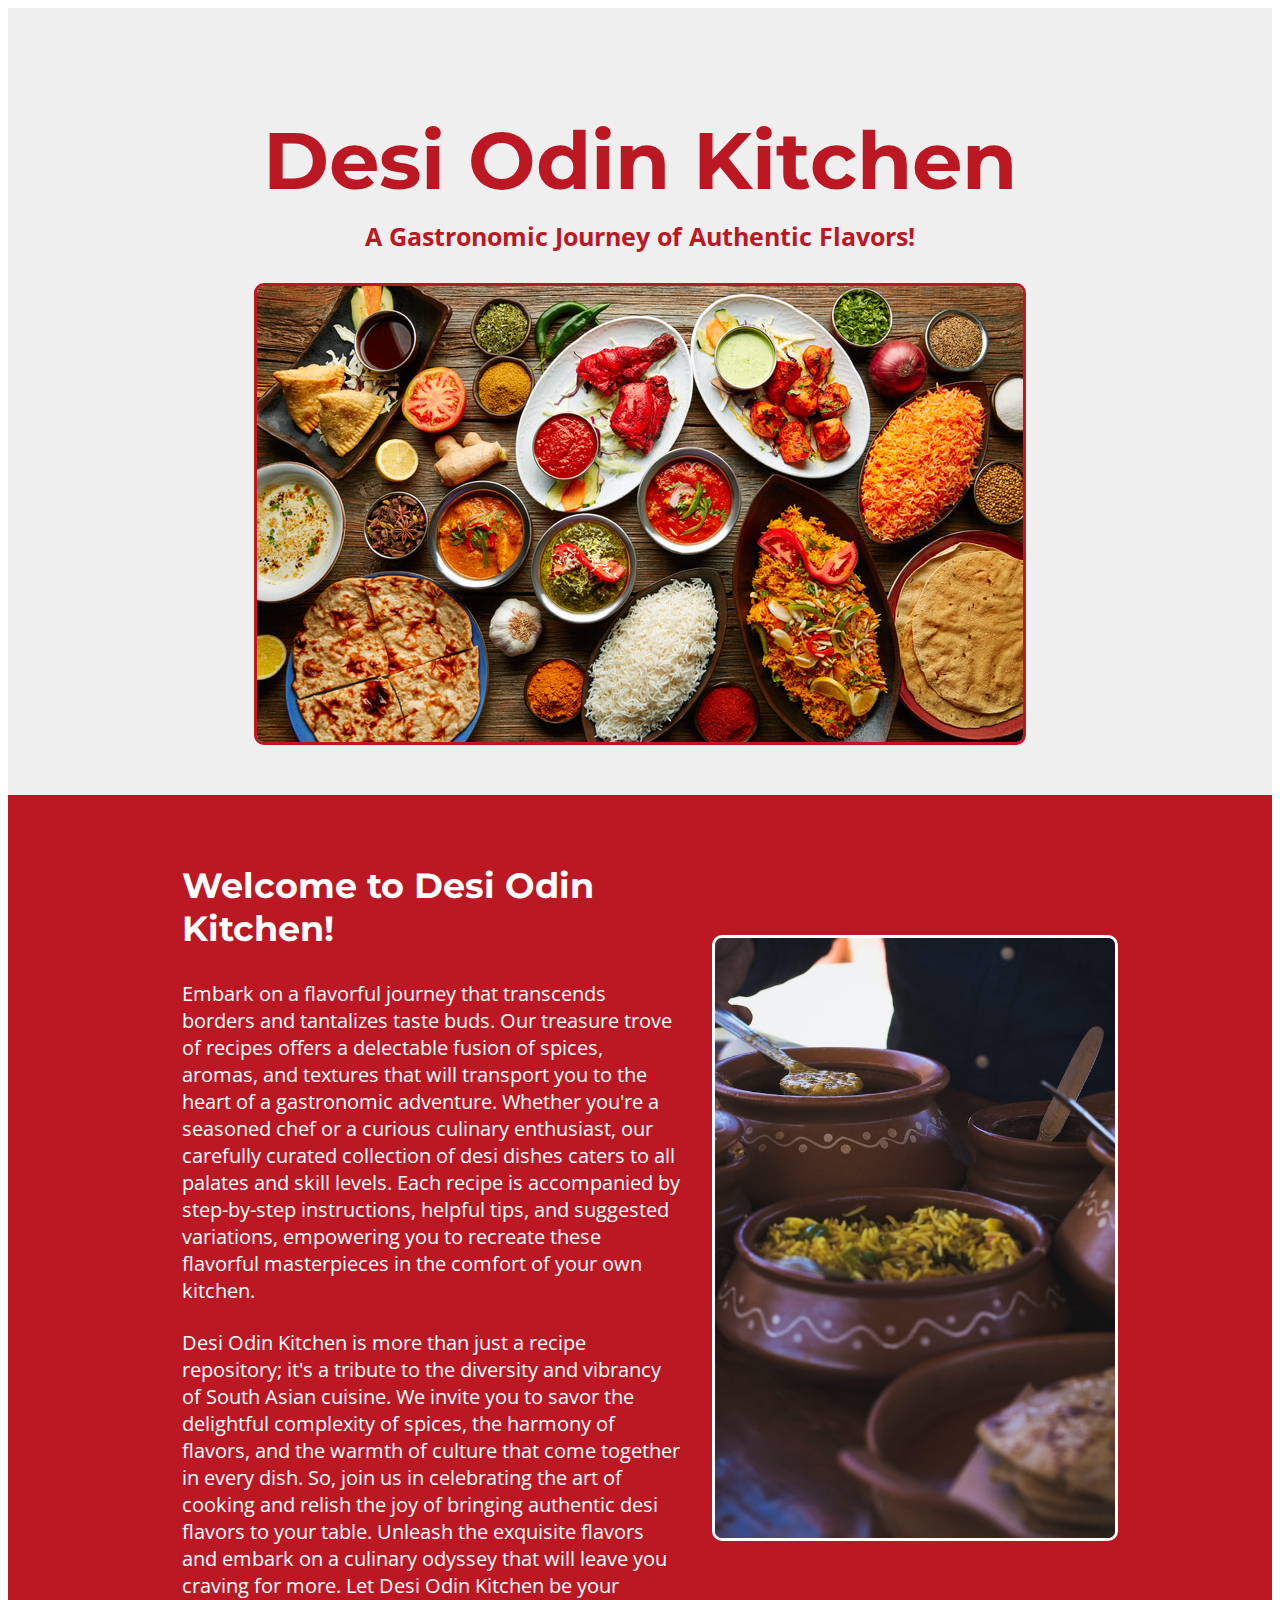
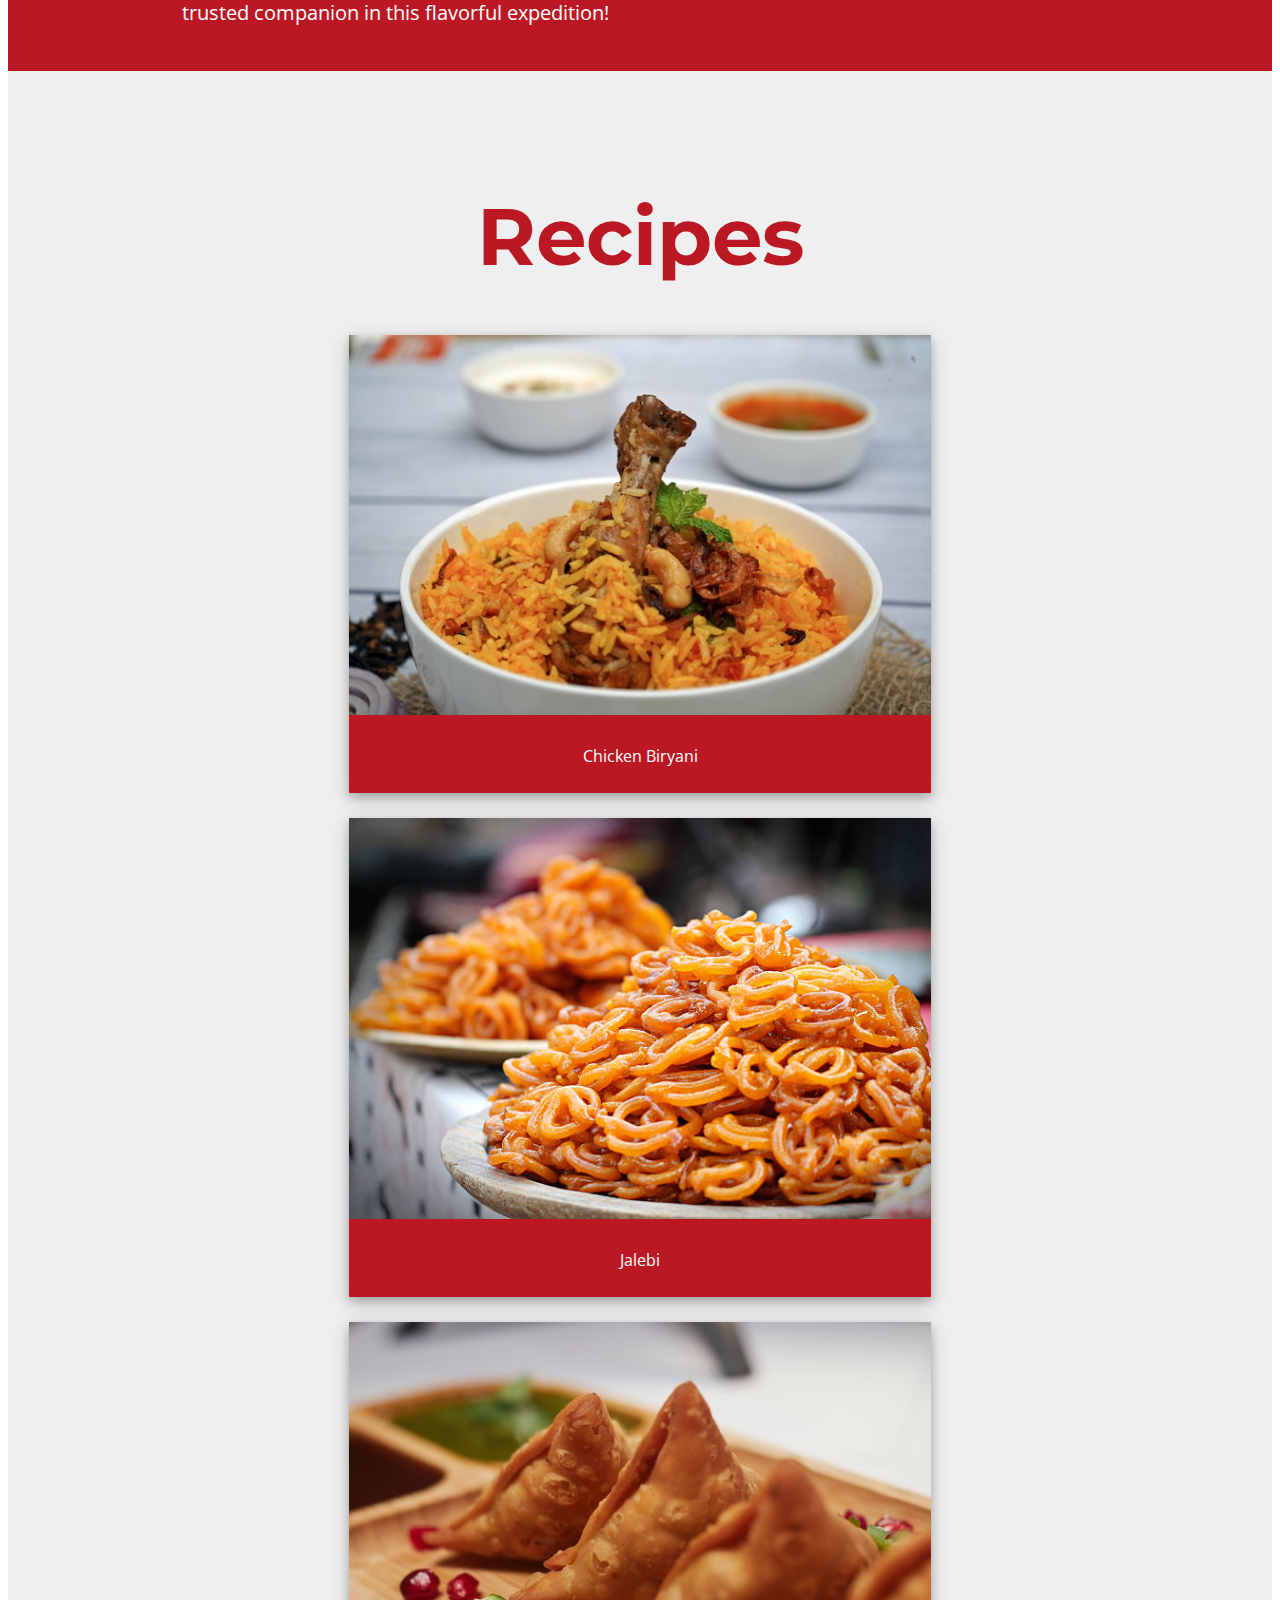
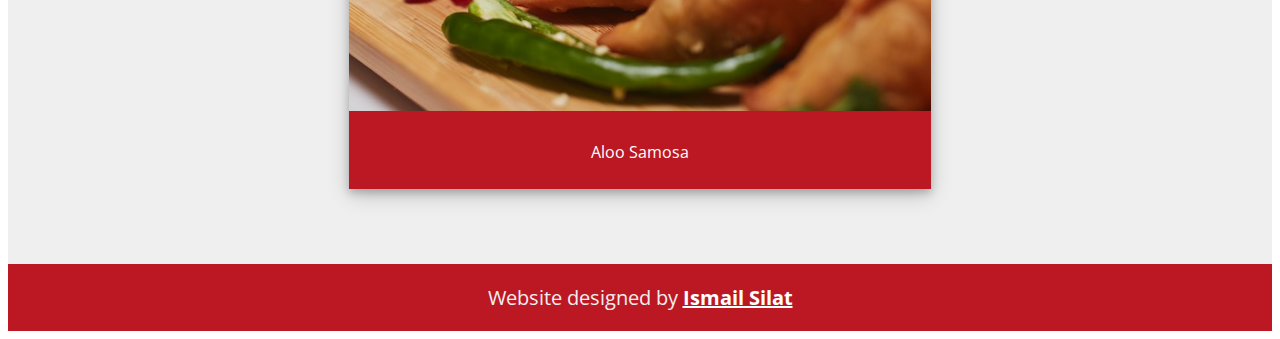
<file: index.html>
<!DOCTYPE html>
<html lang="en">
<head>
  <meta charset="UTF-8">
  <meta name="viewport" content="width=device-width, initial-scale=1.0">
  <title>Odin Recipes</title>
  <link href="https://fonts.googleapis.com/css2?family=Open+Sans:wght@400;700&display=swap" rel="stylesheet">
  <link href="https://fonts.googleapis.com/css2?family=Montserrat:wght@400;700&display=swap" rel="stylesheet">
  <link rel="stylesheet" href="./styles.css">
</head>
<body>
  <div class="header">
    <h1 class="heading">Desi Odin Kitchen</h1>
    <h2 class="slogan">A Gastronomic Journey of Authentic Flavors!</h2>
    <img src="./img/Colourful-Desi-Food.jpg" alt="Desi Meals">
  </div>
  
  <div class="welcome">
    <div class="description">
      <h2 class="heading">Welcome to Desi Odin Kitchen!</h2>
      <p>Embark on a flavorful journey that transcends borders and tantalizes taste buds. Our treasure trove of recipes offers a delectable fusion of spices, aromas, and textures that will transport you to the heart of a gastronomic adventure. Whether you're a seasoned chef or a curious culinary enthusiast, our carefully curated collection of desi dishes caters to all palates and skill levels. Each recipe is accompanied by step-by-step instructions, helpful tips, and suggested variations, empowering you to recreate these flavorful masterpieces in the comfort of your own kitchen.</p>
      <p>Desi Odin Kitchen is more than just a recipe repository; it's a tribute to the diversity and vibrancy of South Asian cuisine. We invite you to savor the delightful complexity of spices, the harmony of flavors, and the warmth of culture that come together in every dish. So, join us in celebrating the art of cooking and relish the joy of bringing authentic desi flavors to your table. Unleash the exquisite flavors and embark on a culinary odyssey that will leave you craving for more. Let Desi Odin Kitchen be your trusted companion in this flavorful expedition!</p>
    </div> 
    <img src="./img/welcome-biryani.jpg" alt="Desi Cusines"> 
  </div>
  <div class="recipe-list">
    <h2 class="heading">Recipes</h2>
    <div class="polaroid">
      <img src="./img/biryani.jpg" alt="Biryani" width="100%">
      <div class="container">
      <a href="./recipes/biryani.html"><p>Chicken Biryani</p></a>
      </div>
    </div>
    <div class="polaroid">
      <img src="./img/jalebi.jpg" alt="jalebi" style="width:100%">
      <div class="container">
      <a href="./recipes/jalebi.html"><p>Jalebi</p></a>
      </div>
    </div>
    <div class="polaroid">
      <img src="./img/samosa.jpg" alt="Samosa" width="100%">
      <div class="container">
        <a href="./recipes/samosa.html"><p>Aloo Samosa</p></a>
      </div>
    </div>
  </div>
  <div class="designed">
    <p>Website designed by <strong><a href="https://www.instagram.com/ismail.silat/">Ismail Silat</a></strong></p>
  </div>
</body>
</html>
</file>
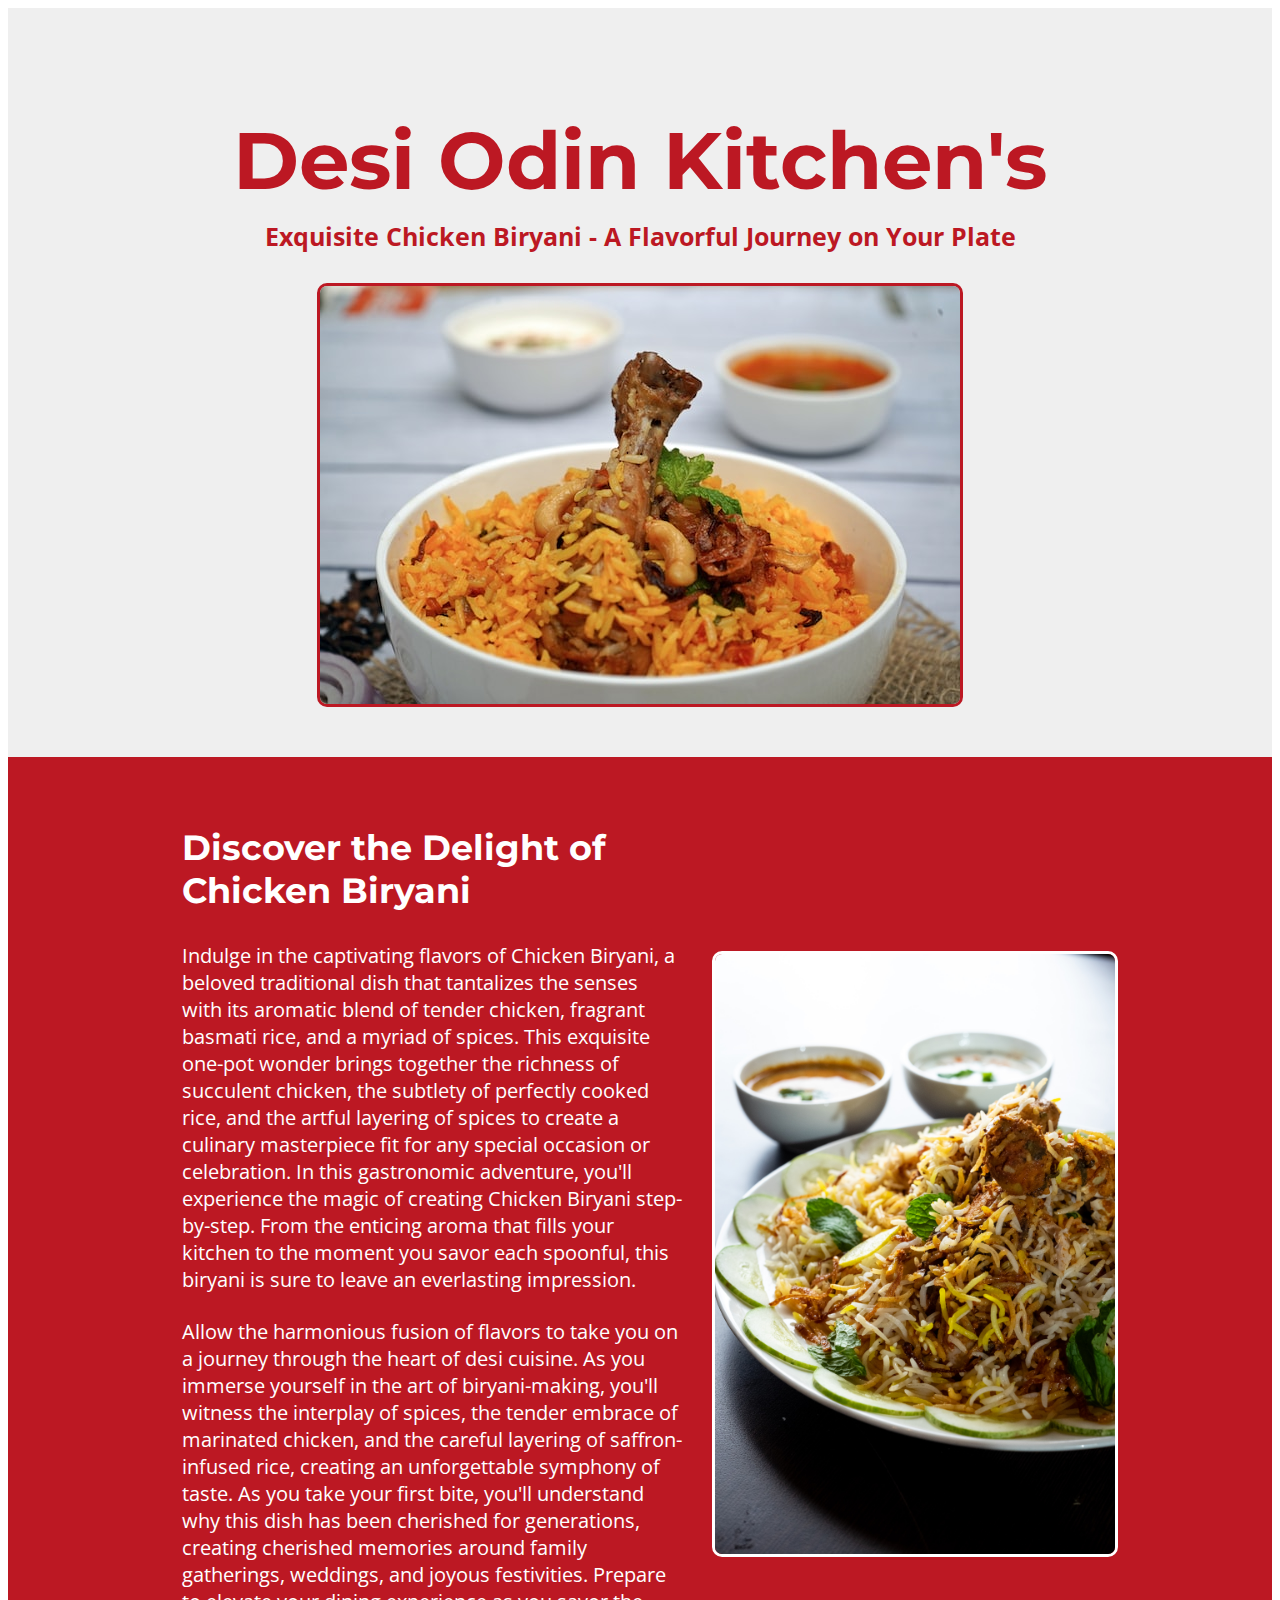
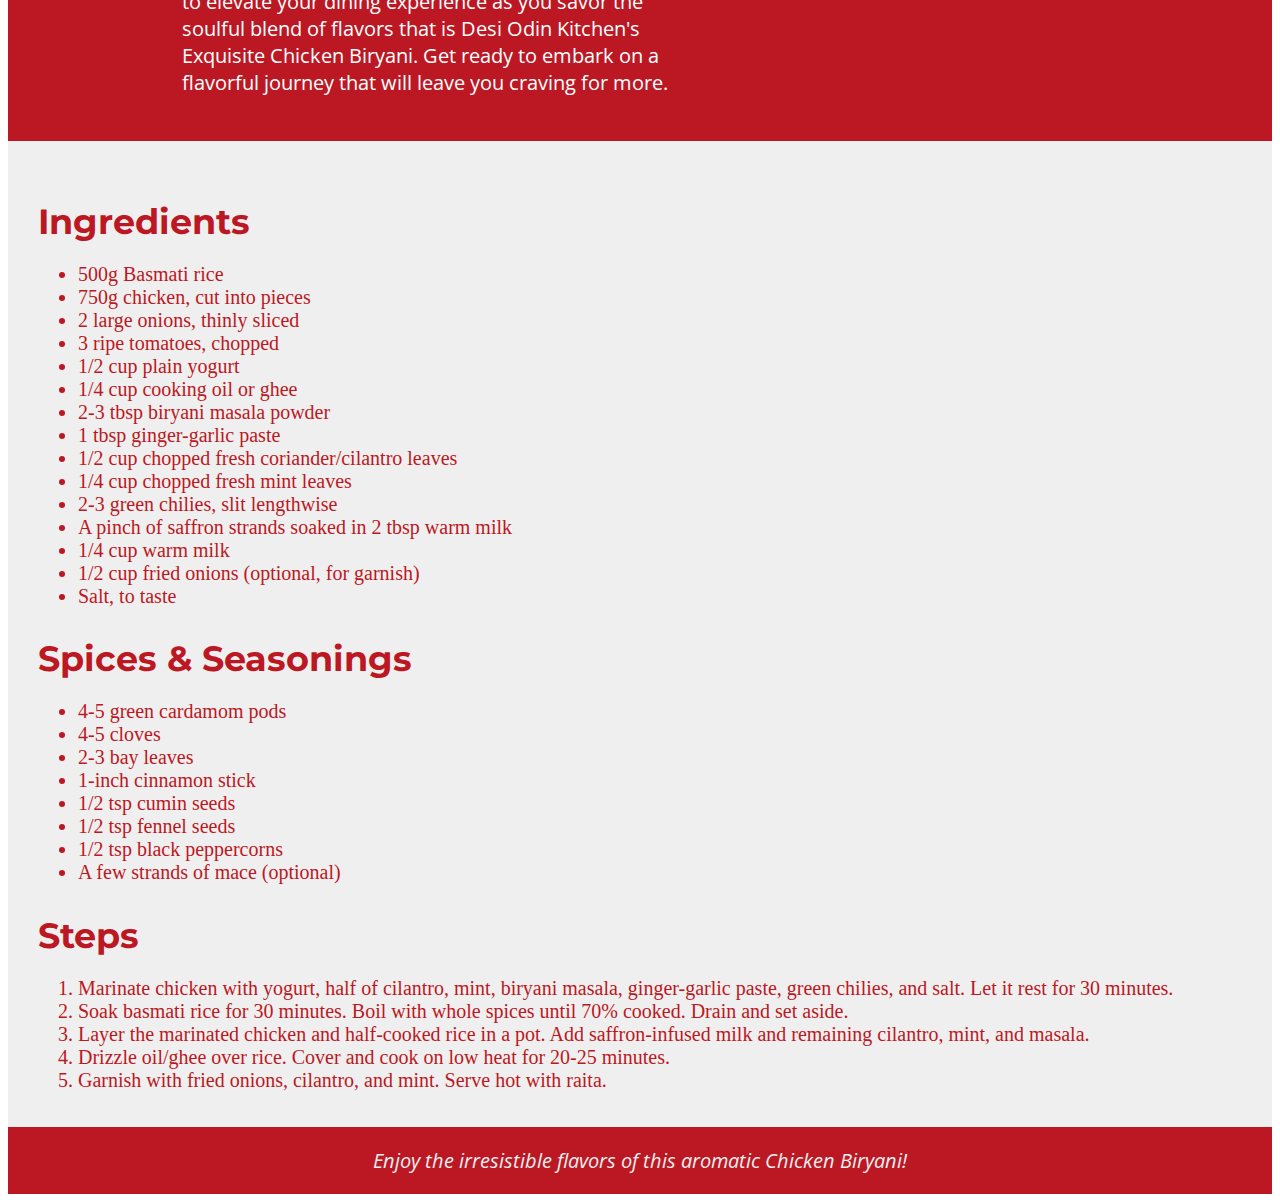
<file: recipes/biryani.html>
<!DOCTYPE html>
<html lang="en">
<head>
  <meta charset="UTF-8">
  <meta name="viewport" content="width=device-width, initial-scale=1.0">
  <title>Biryani Recipe</title>
  <link rel="stylesheet" href="../styles.css">
  <link href="https://fonts.googleapis.com/css2?family=Open+Sans:wght@400;700&display=swap" rel="stylesheet">
  <link href="https://fonts.googleapis.com/css2?family=Montserrat:wght@400;700&display=swap" rel="stylesheet">
</head>
<body>
  <div class="header">
    <h1 class="heading">Desi Odin Kitchen's</h1>
    <h2 class="slogan">Exquisite Chicken Biryani - A Flavorful Journey on Your Plate</h2>
    <img src="../img/biryani.jpg" alt="Chicken Biryani">
  </div>
  <div class="welcome">
    <div class="description">
      <h2 class="heading">Discover the Delight of Chicken Biryani</h2>
      <p>Indulge in the captivating flavors of Chicken Biryani, a beloved traditional dish that tantalizes the senses with its aromatic blend of tender chicken, fragrant basmati rice, and a myriad of spices. This exquisite one-pot wonder brings together the richness of succulent chicken, the subtlety of perfectly cooked rice, and the artful layering of spices to create a culinary masterpiece fit for any special occasion or celebration. In this gastronomic adventure, you'll experience the magic of creating Chicken Biryani step-by-step. From the enticing aroma that fills your kitchen to the moment you savor each spoonful, this biryani is sure to leave an everlasting impression.</p>
      <p>Allow the harmonious fusion of flavors to take you on a journey through the heart of desi cuisine. As you immerse yourself in the art of biryani-making, you'll witness the interplay of spices, the tender embrace of marinated chicken, and the careful layering of saffron-infused rice, creating an unforgettable symphony of taste. As you take your first bite, you'll understand why this dish has been cherished for generations, creating cherished memories around family gatherings, weddings, and joyous festivities. Prepare to elevate your dining experience as you savor the soulful blend of flavors that is Desi Odin Kitchen's Exquisite Chicken Biryani. Get ready to embark on a flavorful journey that will leave you craving for more.</p>
    </div>
    <img src="../img/description-biryani.jpg" alt="Chicken Biryani">
  </div>
  <div class="ingredients">
    <h2 class="heading">Ingredients</h2>
    <ul>
      <li>500g Basmati rice</li>
      <li>750g chicken, cut into pieces</li>
      <li>2 large onions, thinly sliced</li>
      <li>3 ripe tomatoes, chopped
      </li>
      <li>1/2 cup plain yogurt</li>
      <li>1/4 cup cooking oil or ghee</li>
      <li>2-3 tbsp biryani masala powder</li>
      <li>1 tbsp ginger-garlic paste</li>
      <li>1/2 cup chopped fresh coriander/cilantro leaves</li>
      <li>1/4 cup chopped fresh mint leaves</li>
      <li>2-3 green chilies, slit lengthwise</li>
      <li>A pinch of saffron strands soaked in 2 tbsp warm milk</li>
      <li>1/4 cup warm milk</li>
      <li>1/2 cup fried onions (optional, for garnish)
      </li>
      <li>Salt, to taste</li>
    </ul>
    <h2 class="heading">Spices & Seasonings</h2>
    <ul>
      <li>4-5 green cardamom pods</li>
      <li>4-5 cloves</li>
      <li>2-3 bay leaves</li>
      <li>1-inch cinnamon stick</li>
      <li>1/2 tsp cumin seeds</li>
      <li>1/2 tsp fennel seeds</li>
      <li>1/2 tsp black peppercorns</li>
      <li>A few strands of mace (optional)</li>
    </ul>
    <h2 class="heading">Steps</h2>
    <ol>
      <li>Marinate chicken with yogurt, half of cilantro, mint, biryani masala, ginger-garlic paste, green chilies, and salt. Let it rest for 30 minutes.</li>
      <li>Soak basmati rice for 30 minutes. Boil with whole spices until 70% cooked. Drain and set aside.</li>
      <li>Layer the marinated chicken and half-cooked rice in a pot. Add saffron-infused milk and remaining cilantro, mint, and masala.</li>
      <li>Drizzle oil/ghee over rice. Cover and cook on low heat for 20-25 minutes.</li>
      <li>Garnish with fried onions, cilantro, and mint. Serve hot with raita.</li>
    </ol>
  </div>
  <div class="designed">
    <p><em>Enjoy the irresistible flavors of this aromatic Chicken Biryani!</em></p>
  </div>
</body>
</html>
</file>
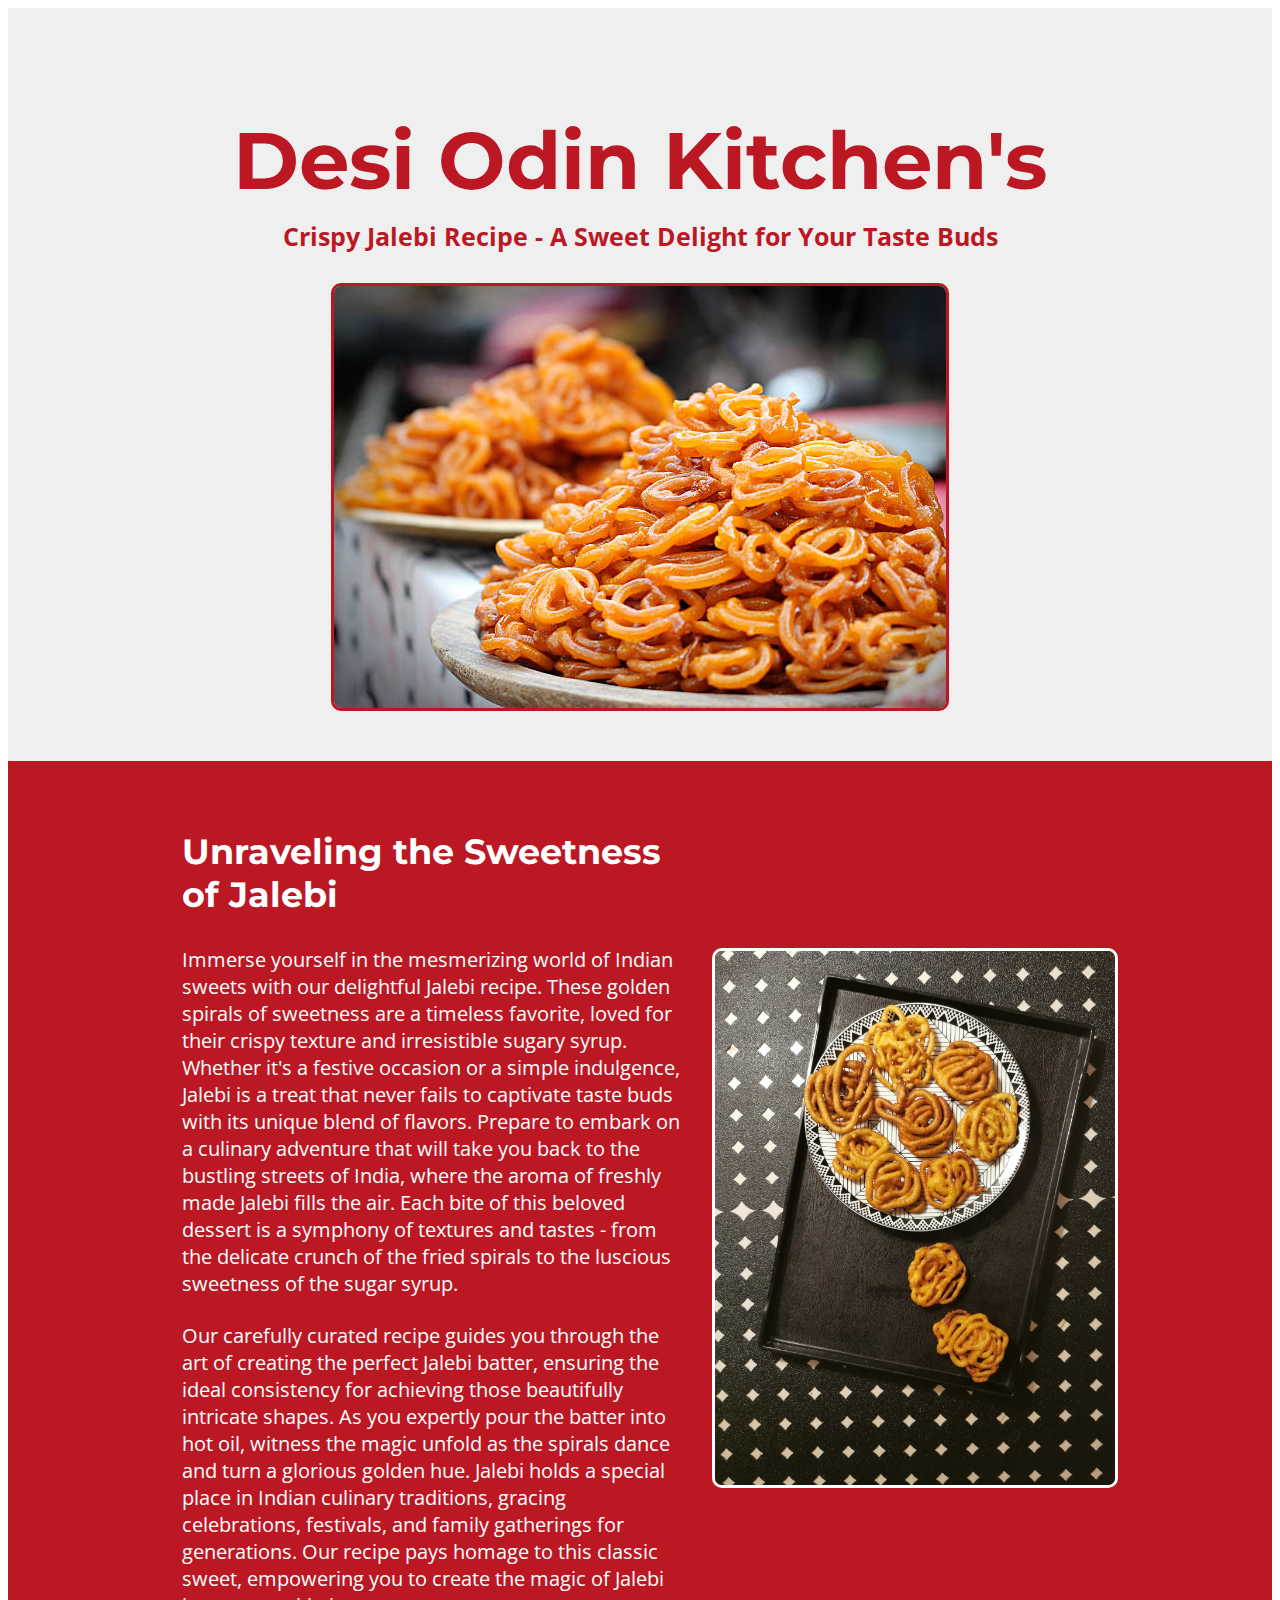
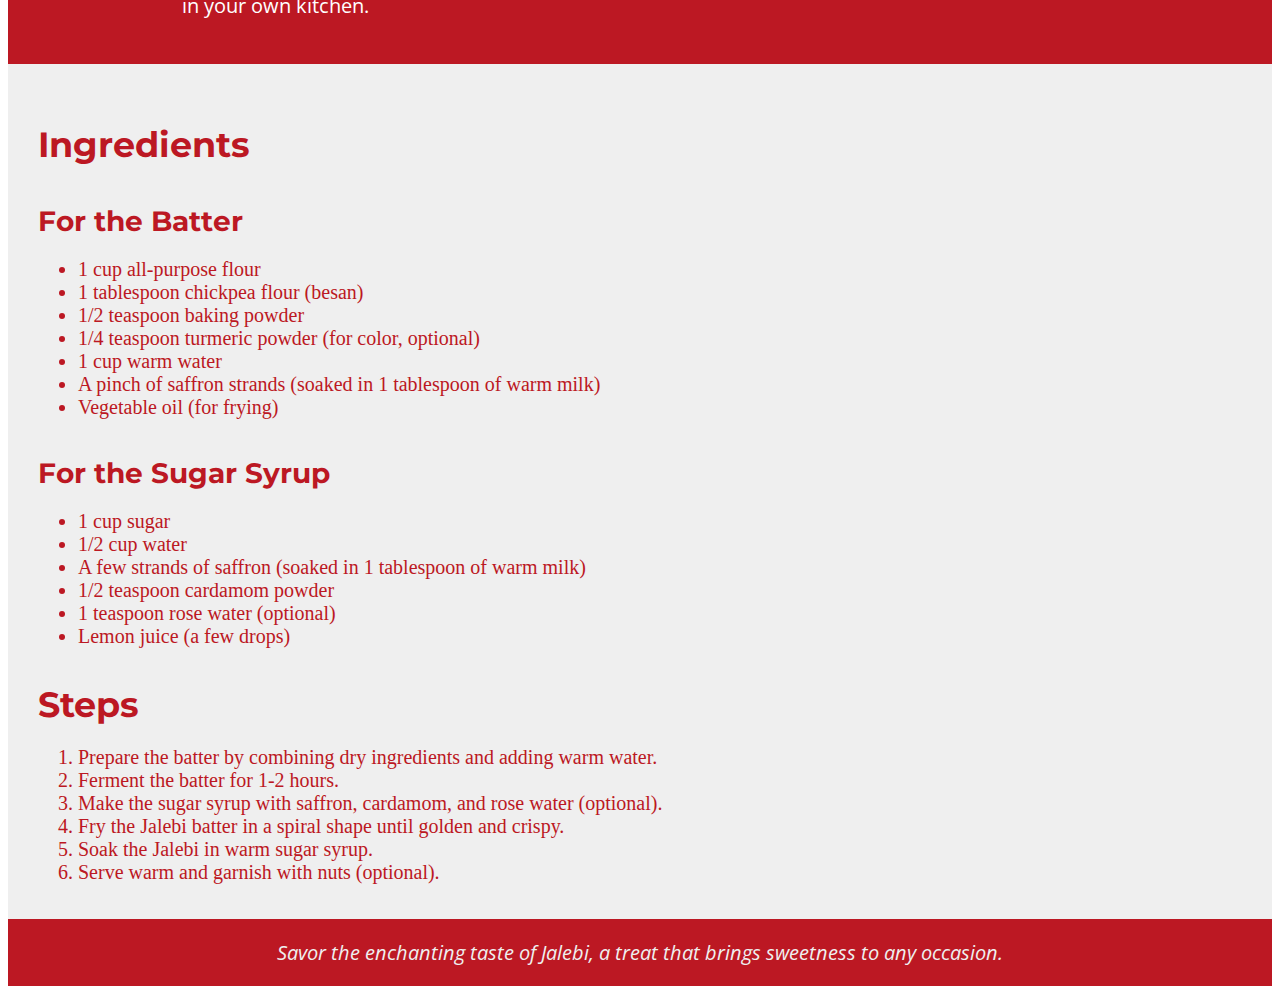
<file: recipes/jalebi.html>
<!DOCTYPE html>
<html lang="en">
<head>
  <meta charset="UTF-8">
  <meta name="viewport" content="width=device-width, initial-scale=1.0">
  <title>Jalebi Recipe</title>
  <link href="https://fonts.googleapis.com/css2?family=Open+Sans:wght@400;700&display=swap" rel="stylesheet">
  <link href="https://fonts.googleapis.com/css2?family=Montserrat:wght@400;700&display=swap" rel="stylesheet">
  <link rel="stylesheet" href="../styles.css">
</head>
<body>
  <div class="header">
    <h1 class="heading">Desi Odin Kitchen's</h1>
    <h2 class="slogan">Crispy Jalebi Recipe - A Sweet Delight for Your Taste Buds</h2>
    <img src="../img/jalebi.jpg" alt="Chicken Biryani">
  </div>
  <div class="welcome">
    <div class="description">
      <h2 class="heading">Unraveling the Sweetness of Jalebi</h2>
      <p>Immerse yourself in the mesmerizing world of Indian sweets with our delightful Jalebi recipe. These golden spirals of sweetness are a timeless favorite, loved for their crispy texture and irresistible sugary syrup. Whether it's a festive occasion or a simple indulgence, Jalebi is a treat that never fails to captivate taste buds with its unique blend of flavors. Prepare to embark on a culinary adventure that will take you back to the bustling streets of India, where the aroma of freshly made Jalebi fills the air. Each bite of this beloved dessert is a symphony of textures and tastes - from the delicate crunch of the fried spirals to the luscious sweetness of the sugar syrup.</p>
      <p>Our carefully curated recipe guides you through the art of creating the perfect Jalebi batter, ensuring the ideal consistency for achieving those beautifully intricate shapes. As you expertly pour the batter into hot oil, witness the magic unfold as the spirals dance and turn a glorious golden hue. Jalebi holds a special place in Indian culinary traditions, gracing celebrations, festivals, and family gatherings for generations. Our recipe pays homage to this classic sweet, empowering you to create the magic of Jalebi in your own kitchen.</p>
    </div>
    <img src="../img/jalebi-description.jpg" alt="Jalebi">
  </div>
  <div class="ingredients">
    <h2 class="heading">Ingredients</h2>
    <h4 class="heading" id="sub-heading">For the Batter</h4>
    <ul>
      <li>1 cup all-purpose flour</li>
      <li>1 tablespoon chickpea flour (besan)</li>
      <li>1/2 teaspoon baking powder</li>
      <li>1/4 teaspoon turmeric powder (for color, optional)</li>
      <li>1 cup warm water</li>
      <li>A pinch of saffron strands (soaked in 1 tablespoon of warm milk)</li>
      <li>Vegetable oil (for frying)</li>
    </ul>
    <h4 class="heading" id="sub-heading">For the Sugar Syrup</h4>
    <ul>
      <li>1 cup sugar</li>
      <li>1/2 cup water</li>
      <li>A few strands of saffron (soaked in 1 tablespoon of warm milk)</li>
      <li>1/2 teaspoon cardamom powder</li>
      <li>1 teaspoon rose water (optional)</li>
      <li>Lemon juice (a few drops)</li>
    </ul>
    <h3 class="heading">Steps</h3>
    <ol>
      <li>Prepare the batter by combining dry ingredients and adding warm water.</li>
      <li>Ferment the batter for 1-2 hours.</li>
      <li>Make the sugar syrup with saffron, cardamom, and rose water (optional).</li>
      <li>Fry the Jalebi batter in a spiral shape until golden and crispy.</li>
      <li>Soak the Jalebi in warm sugar syrup.</li>
      <li>Serve warm and garnish with nuts (optional).</li>
    </ol>  
  </div>
  <div class="designed">
    <p><em>Savor the enchanting taste of Jalebi, a treat that brings sweetness to any occasion.</em></p>
  </div>
</body>
</html>
</file>
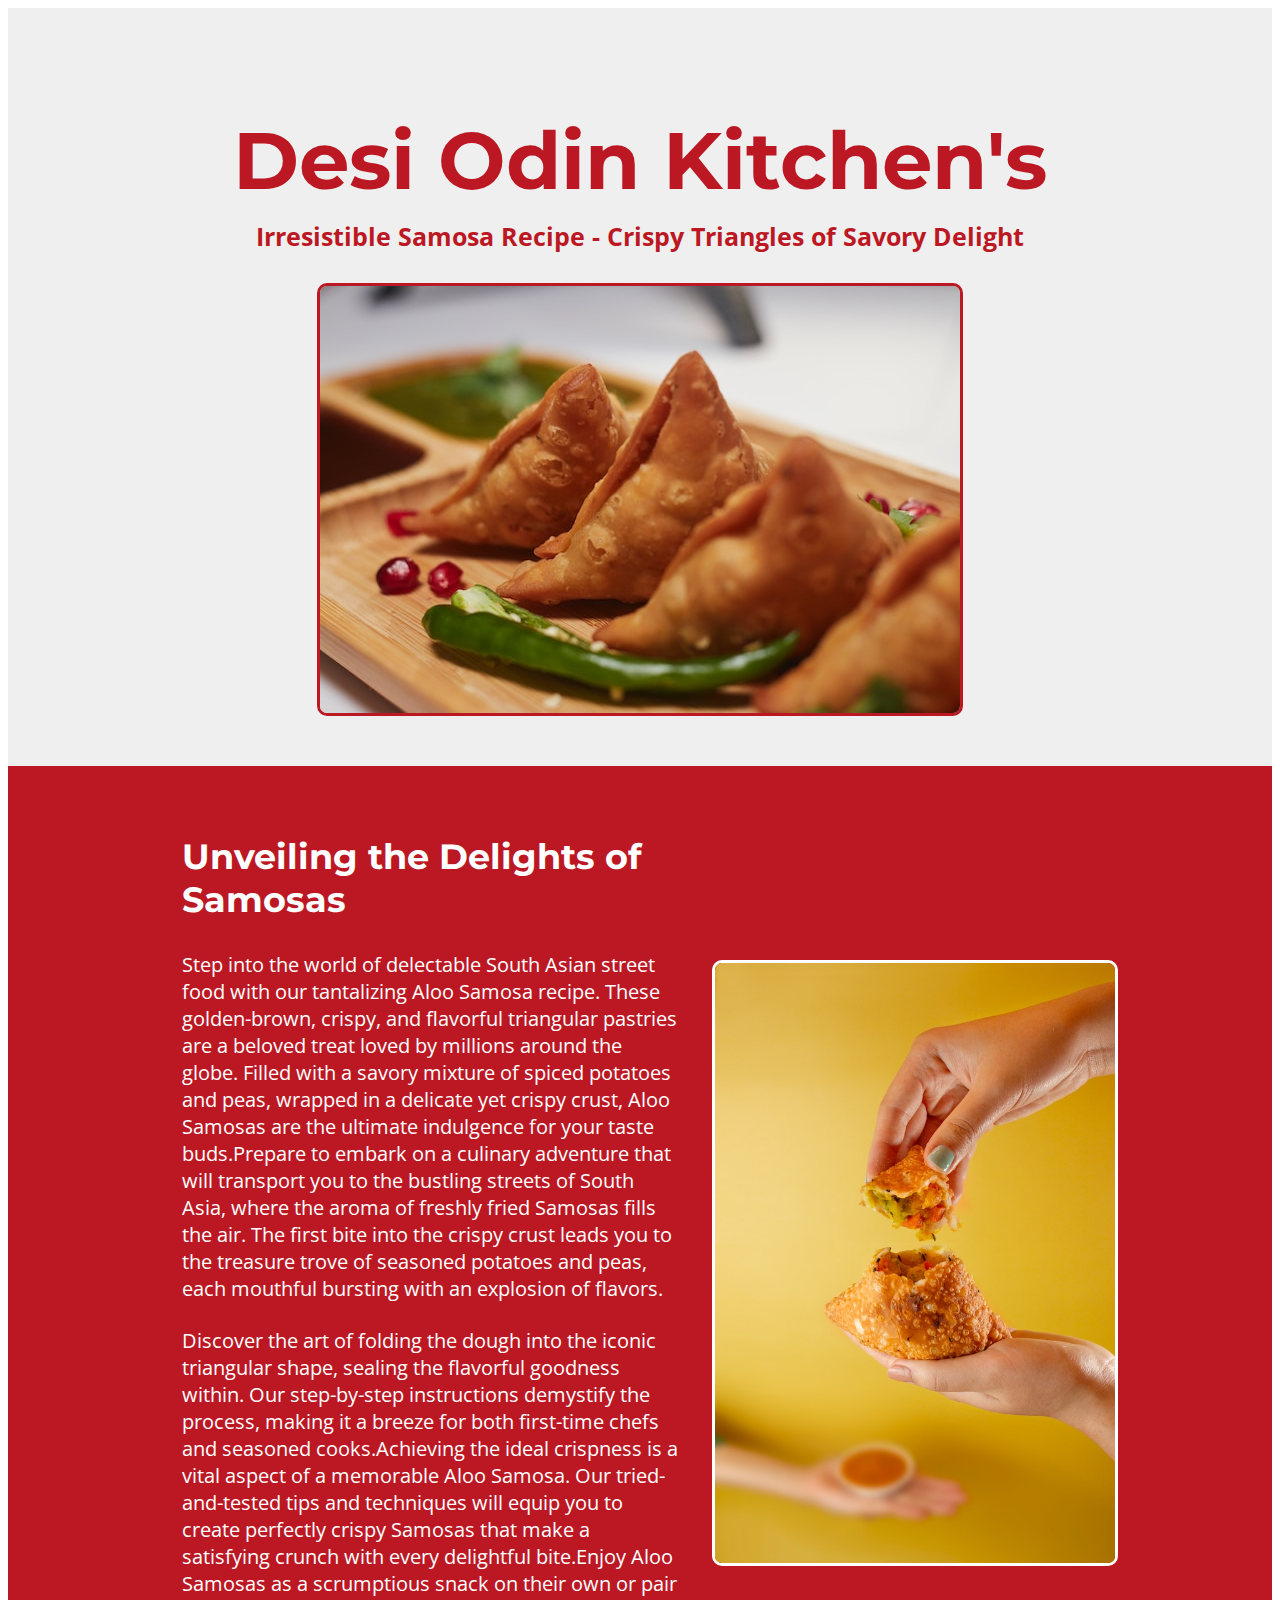
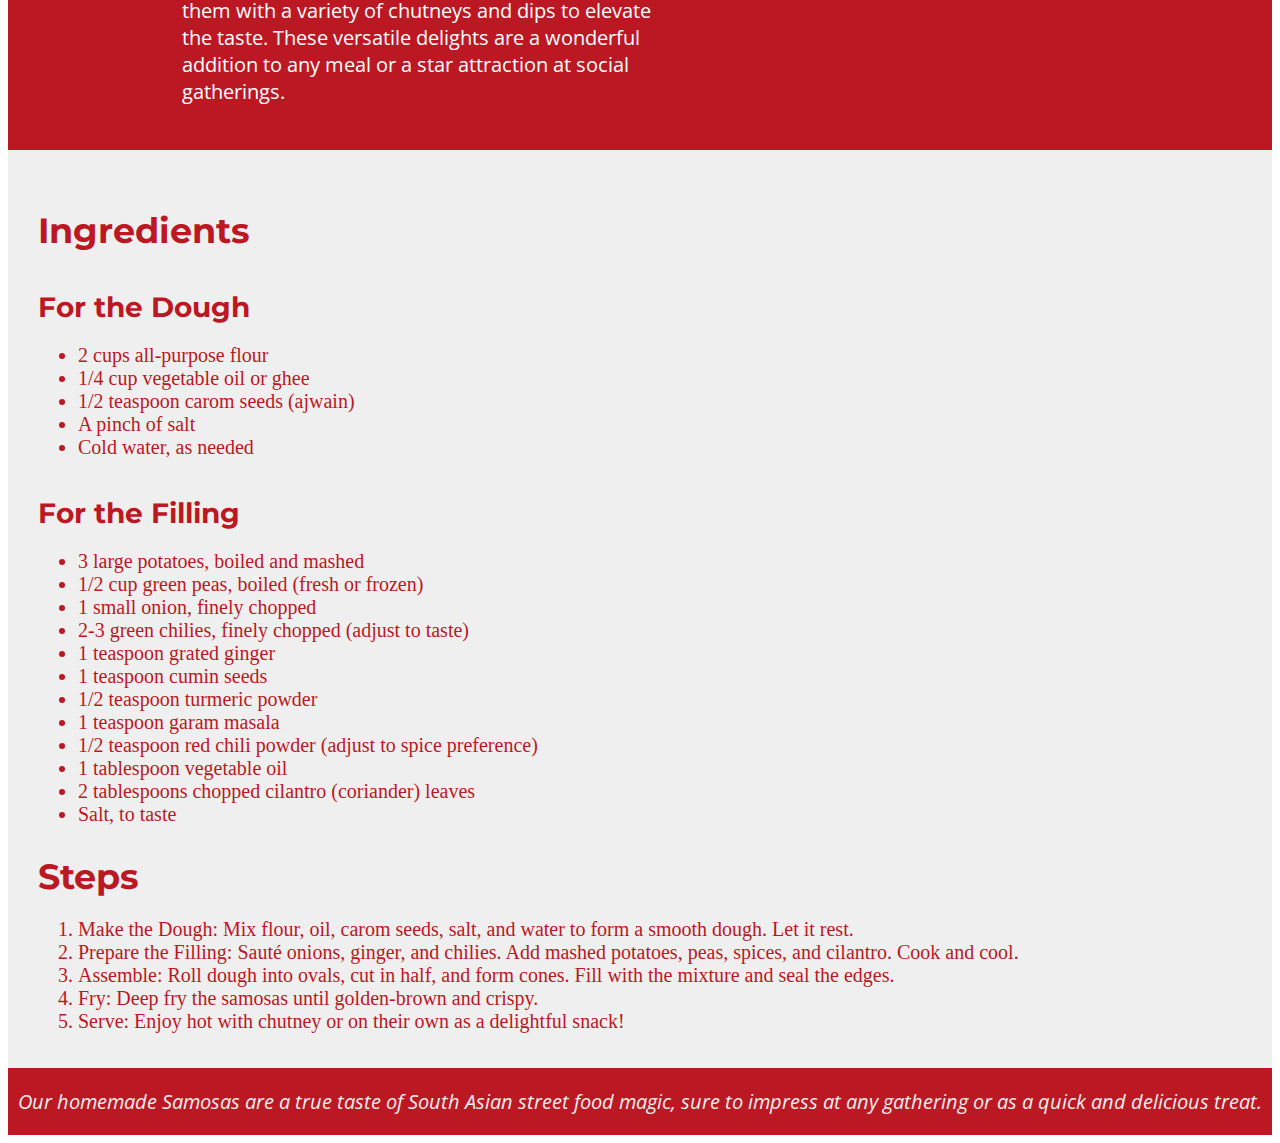
<file: recipes/samosa.html>
<!DOCTYPE html>
<html lang="en">
<head>
  <meta charset="UTF-8">
  <meta name="viewport" content="width=device-width, initial-scale=1.0">
  <title>Samosa Recipe</title>
  <link rel="stylesheet" href="../styles.css">
  <link href="https://fonts.googleapis.com/css2?family=Open+Sans:wght@400;700&display=swap" rel="stylesheet">
  <link href="https://fonts.googleapis.com/css2?family=Montserrat:wght@400;700&display=swap" rel="stylesheet">
</head>
<body>
  <div class="header">
    <h1 class="heading">Desi Odin Kitchen's</h1>
    <h2 class="slogan">Irresistible Samosa Recipe - Crispy Triangles of Savory Delight</h2>
    <img src="../img/samosa.jpg" alt="Aloo Samosa">
  </div>
  <div class="welcome">
    <div class="description">
      <h2 class="heading">Unveiling the Delights of Samosas</h2>
      <p>Step into the world of delectable South Asian street food with our tantalizing Aloo Samosa recipe. These golden-brown, crispy, and flavorful triangular pastries are a beloved treat loved by millions around the globe. Filled with a savory mixture of spiced potatoes and peas, wrapped in a delicate yet crispy crust, Aloo Samosas are the ultimate indulgence for your taste buds.Prepare to embark on a culinary adventure that will transport you to the bustling streets of South Asia, where the aroma of freshly fried Samosas fills the air. The first bite into the crispy crust leads you to the treasure trove of seasoned potatoes and peas, each mouthful bursting with an explosion of flavors.</p>
      <p>Discover the art of folding the dough into the iconic triangular shape, sealing the flavorful goodness within. Our step-by-step instructions demystify the process, making it a breeze for both first-time chefs and seasoned cooks.Achieving the ideal crispness is a vital aspect of a memorable Aloo Samosa. Our tried-and-tested tips and techniques will equip you to create perfectly crispy Samosas that make a satisfying crunch with every delightful bite.Enjoy Aloo Samosas as a scrumptious snack on their own or pair them with a variety of chutneys and dips to elevate the taste. These versatile delights are a wonderful addition to any meal or a star attraction at social gatherings.</p>
    </div>
    <img src="../img/description-samosa.jpg" alt="2 Aloo Samosas">
  </div>
  <div class="ingredients">
    <h2 class="heading">Ingredients</h>
    <h4 class="heading" id="sub-heading">For the Dough</h4>
    <ul>
      <li>2 cups all-purpose flour</li>
      <li>1/4 cup vegetable oil or ghee</li>
      <li>1/2 teaspoon carom seeds (ajwain)</li>
      <li>A pinch of salt</li>
      <li>Cold water, as needed</li>
    </ul>
    <h4 class="heading" id="sub-heading">For the Filling</h4>
    <ul>
      <li>3 large potatoes, boiled and mashed</li>
      <li>1/2 cup green peas, boiled (fresh or frozen)
      </li>
      <li>1 small onion, finely chopped</li>
      <li>2-3 green chilies, finely chopped (adjust to taste)</li>
      <li>1 teaspoon grated ginger</li>
      <li>1 teaspoon cumin seeds</li>
      <li>1/2 teaspoon turmeric powder</li>
      <li>1 teaspoon garam masala</li>
      <li>1/2 teaspoon red chili powder (adjust to spice preference)</li>
      <li>1 tablespoon vegetable oil</li>
      <li>2 tablespoons chopped cilantro (coriander) leaves</li>
      <li>Salt, to taste</li>
    </ul>
    <h2 class="heading">Steps</h2>
    <ol>
      <li>Make the Dough: Mix flour, oil, carom seeds, salt, and water to form a smooth dough. Let it rest.</li>
      <li>Prepare the Filling: Sauté onions, ginger, and chilies. Add mashed potatoes, peas, spices, and cilantro. Cook and cool.
      </li>
      <li>Assemble: Roll dough into ovals, cut in half, and form cones. Fill with the mixture and seal the edges.</li>
      <li>Fry: Deep fry the samosas until golden-brown and crispy.</li>
      <li>Serve: Enjoy hot with chutney or on their own as a delightful snack!</li>
    </ol>
  </div>
  <div class="designed">
    <p><em>Our homemade Samosas are a true taste of South Asian street food magic, sure to impress at any gathering or as a quick and delicious treat.</em></p>
  </div>
</body>
</html>
</file>
<file: styles.css>
.heading {
  font-family: 'Montserrat', sans-serif;
}
.slogan, p {
  font-family: 'Open Sans', sans-serif;
}

.header, .recipe-list {
  background-color: #EFEFEF;
  padding: 50px;
  display: flex;
  flex-direction: column;
  align-items: center;
  color: #BC1823;
}

.heading {
  font-size: 80px;
  margin-bottom: 10px;
}

.slogan {
  margin-top: 0px;
  font-size: 25px;
}

.header > img, .welcome > img {
  border-radius: 10px;
  margin-top: 10px;
  border: 3px solid #BC1823;
  max-width: fit-content;
  width: 100%;
  height: auto;
}

.welcome > img {
  border-color: white;
  max-width: 400px;
  margin-left: 10px;
}

.welcome {
  background-color: #BC1823;
  color: white;
  display: flex;
  flex-direction: row;
  align-items: center;
  justify-content: center;
  padding: 20px;
  position: relative;
}

@media (max-width: 768px) {
  .welcome {
    flex-direction: column; /* Stack the content vertically on small screens */
  }
  .welcome > img {
    margin-left: 0;
  }
}

.description {
  display: flex;
  flex-direction: column;
  align-items: center;
  padding: 20px;
  position: relative;
  max-width: 500px;
}

.description > p, .ingredients > ul, .ingredients > ol {
  margin-bottom: 5px;
  font-size: 20px;
}

.description > .heading, .ingredients > .heading {
  font-size: 35px;
}

.recipe-list > .heading {
  font-size: 80px;
  margin-bottom: 50px;
}

#sub-heading {
  font-size: 28px;
}

.ingredients {
  background-color: #EFEFEF;
  padding: 30px;
  color: #BC1823;
}

div.polaroid {
  width: 50%;
  height: 40%;
  background-color: #BC1823;
  box-shadow: 0 4px 8px 0 rgba(0, 0, 0, 0.2), 0 6px 20px 0 rgba(0, 0, 0, 0.19);
  margin-bottom: 25px;
  color: white;
}

div.container {
  text-align: center;
  padding: 10px 20px;
}

.container > a {
  text-decoration: none;
  color: white;
}

.container > a :hover {
  text-decoration: underline;
}

.designed {
  background-color: #BC1823;
  color: #EFEFEF;
  display: flex;
  justify-content: center;
  font-size: 20px;
}

strong > a {
  color: white;
}
</file>
